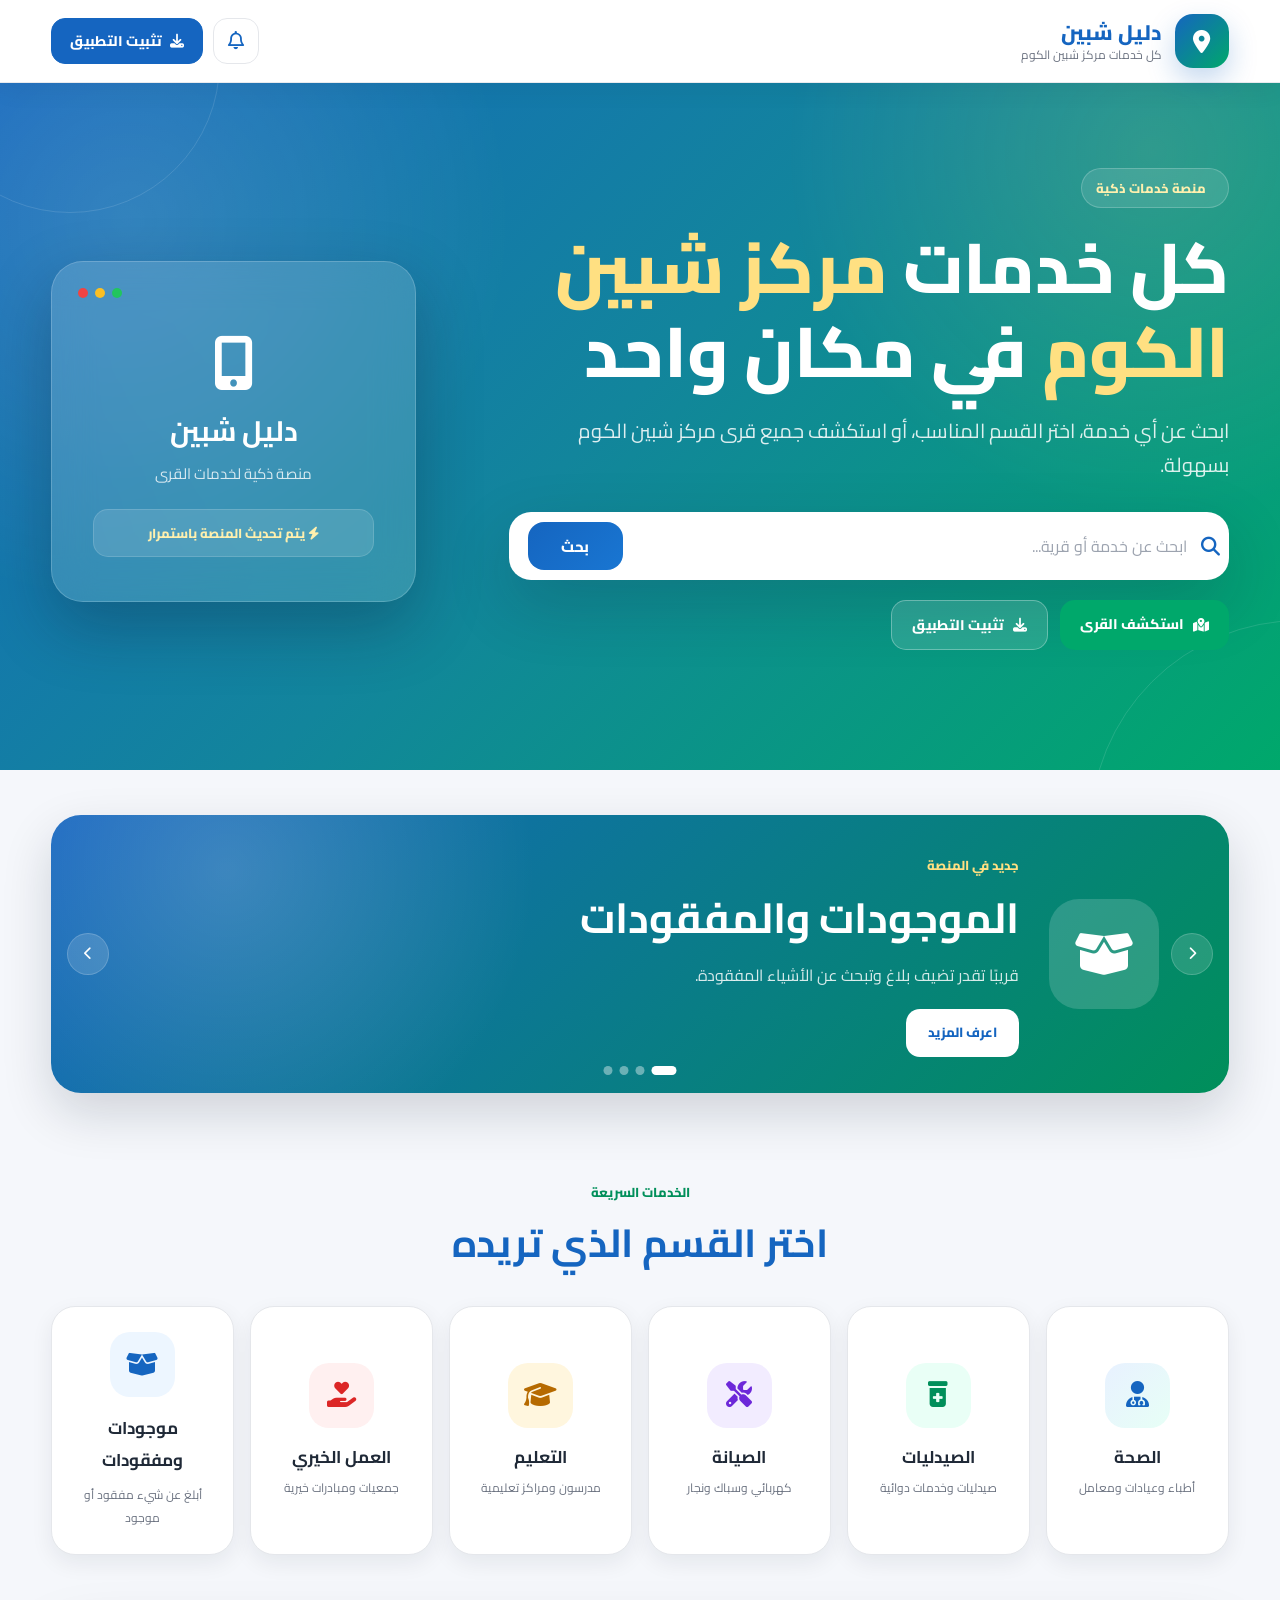
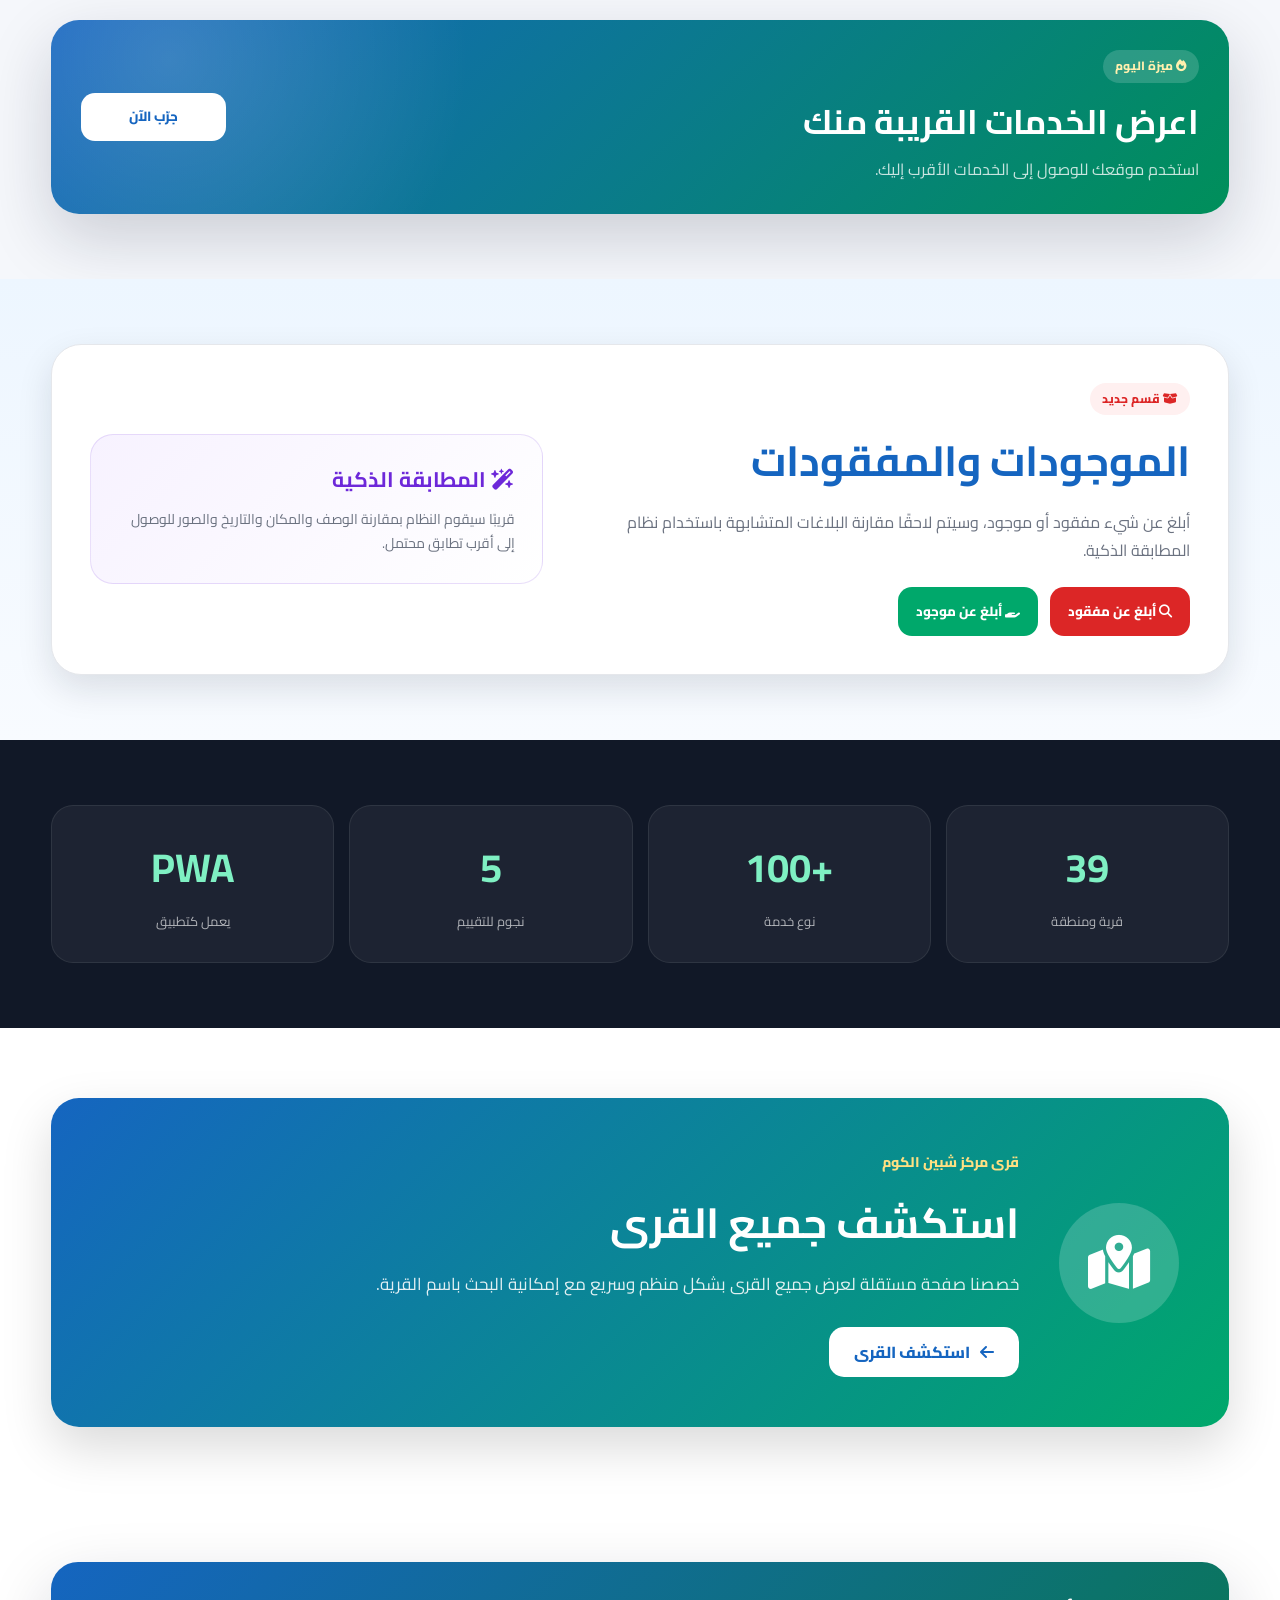
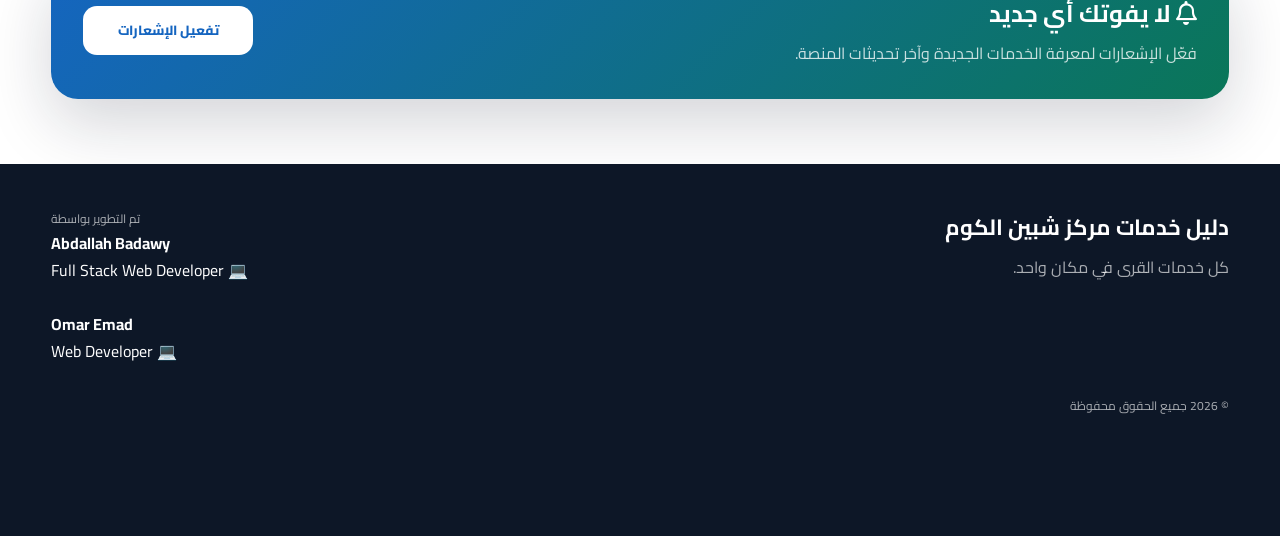
<file: index.html>
<!DOCTYPE html>
<html lang="ar" dir="rtl">

<head>

    <meta charset="UTF-8">

    <meta
        name="viewport"
        content="width=device-width, initial-scale=1.0, viewport-fit=cover">

    <title>
        دليل خدمات مركز شبين الكوم
    </title>

    <meta
        name="description"
        content="منصة ذكية لخدمات قرى مركز شبين الكوم والموجودات والمفقودات">

    <meta
        name="theme-color"
        content="#1565c0">

    <meta
        name="apple-mobile-web-app-capable"
        content="yes">

    <meta
        name="apple-mobile-web-app-status-bar-style"
        content="default">

    <meta
        name="apple-mobile-web-app-title"
        content="دليل شبين">

    <link
        rel="manifest"
        href="./manifest.json">

    <link
        rel="apple-touch-icon"
        href="./icons/icon-192.png">

    <link
        rel="icon"
        type="image/png"
        sizes="192x192"
        href="./icons/icon-192.png">

    <link
        rel="preconnect"
        href="https://fonts.googleapis.com">

    <link
        rel="preconnect"
        href="https://fonts.gstatic.com"
        crossorigin>

    <link
        href="https://fonts.googleapis.com/css2?family=Cairo:wght@400;500;600;700;800&display=swap"
        rel="stylesheet">

    <link
        rel="stylesheet"
        href="https://cdnjs.cloudflare.com/ajax/libs/font-awesome/6.6.0/css/all.min.css">

    <link
    rel="stylesheet"
    href="./style.css?v=6">

</head>

<body>

    <div
        id="offlineBanner"
        class="offline-banner"
        hidden>

        <i class="fa-solid fa-wifi"></i>

        لا يوجد اتصال بالإنترنت

    </div>


    <header class="site-header">

        <div class="container header-content">

            <a
                href="./index.html"
                class="brand"
                aria-label="الصفحة الرئيسية">

                <span class="brand-icon">

                    <i class="fa-solid fa-location-dot"></i>

                </span>

                <span class="brand-text">

                    <strong>
                        دليل شبين
                    </strong>

                    <small>
                        كل خدمات مركز شبين الكوم
                    </small>

                </span>

            </a>

            <div class="header-actions">

                <button
                    type="button"
                    id="notificationButton"
                    class="icon-button"
                    aria-label="تفعيل الإشعارات">

                    <i class="fa-regular fa-bell"></i>

                </button>

                <button
                    type="button"
                    id="headerInstallButton"
                    class="header-install-button">

                    <i class="fa-solid fa-download"></i>

                    <span>
                        تثبيت التطبيق
                    </span>

                </button>

            </div>

        </div>

    </header>


    <main>

        <section class="hero-section">

            <div class="hero-bg hero-bg-1"></div>

            <div class="hero-bg hero-bg-2"></div>

            <div class="container hero-grid">

                <div class="hero-content">

                    <span class="hero-badge">

                        <i class="fa-solid fa-sparkles"></i>

                        منصة خدمات ذكية

                    </span>

                    <h1>

                        كل خدمات

                        <span>
                            مركز شبين الكوم
                        </span>

                        في مكان واحد

                    </h1>

                    <p>

                        ابحث عن أي خدمة، اختر القسم المناسب،
                        أو استكشف جميع قرى مركز شبين الكوم بسهولة.

                    </p>

                    <div
                        class="hero-search"
                        role="search">

                        <i class="fa-solid fa-magnifying-glass"></i>

                        <input
                            type="search"
                            id="villageSearch"
                            placeholder="ابحث عن خدمة أو قرية..."
                            autocomplete="off"
                            aria-label="البحث في المنصة">

                        <button
                            type="button"
                            id="searchButton">

                            بحث

                        </button>

                    </div>

                    <div class="hero-buttons">

                        <a
                            href="./villages.html"
                            class="primary-btn">

                            <i class="fa-solid fa-map-location-dot"></i>

                            استكشف القرى

                        </a>

                        <button
                            type="button"
                            id="heroInstallButton"
                            class="secondary-btn">

                            <i class="fa-solid fa-download"></i>

                            تثبيت التطبيق

                        </button>

                    </div>

                    <p
                        id="locationMessage"
                        class="location-message"
                        aria-live="polite">
                    </p>

                </div>

                <div class="hero-card">

                    <div class="phone">

                        <div class="phone-header">

                            <span></span>
                            <span></span>
                            <span></span>

                        </div>

                        <div class="phone-body">

                            <i class="fa-solid fa-mobile-screen-button"></i>

                            <h3>
                                دليل شبين
                            </h3>

                            <p>
                                منصة ذكية لخدمات القرى
                            </p>

                            <div class="phone-status">

                                <i class="fa-solid fa-bolt"></i>

                                يتم تحديث المنصة باستمرار

                            </div>

                        </div>

                    </div>

                </div>

            </div>

        </section>


        <section class="quick-section">

            <div class="container">

                <div class="section-title">

                    <span>
                        الخدمات السريعة
                    </span>

                    <h2>
                        اختر القسم الذي تريده
                    </h2>

                </div>

                <div class="quick-grid">

                    <a
                        href="./villages.html"
                        class="quick-card">

                        <div class="quick-icon">

                            <i class="fa-solid fa-user-doctor"></i>

                        </div>

                        <h3>
                            الصحة
                        </h3>

                        <p>
                            أطباء وعيادات ومعامل
                        </p>

                    </a>


                    <a
                        href="./villages.html"
                        class="quick-card">

                        <div class="quick-icon">

                            <i class="fa-solid fa-prescription-bottle-medical"></i>

                        </div>

                        <h3>
                            الصيدليات
                        </h3>

                        <p>
                            صيدليات وخدمات دوائية
                        </p>

                    </a>


                    <a
                        href="./villages.html"
                        class="quick-card">

                        <div class="quick-icon">

                            <i class="fa-solid fa-screwdriver-wrench"></i>

                        </div>

                        <h3>
                            الصيانة
                        </h3>

                        <p>
                            كهربائي وسباك ونجار
                        </p>

                    </a>


                    <a
                        href="./villages.html"
                        class="quick-card">

                        <div class="quick-icon">

                            <i class="fa-solid fa-graduation-cap"></i>

                        </div>

                        <h3>
                            التعليم
                        </h3>

                        <p>
                            مدرسون ومراكز تعليمية
                        </p>

                    </a>


                    <a
                        href="./villages.html"
                        class="quick-card">

                        <div class="quick-icon">

                            <i class="fa-solid fa-hand-holding-heart"></i>

                        </div>

                        <h3>
                            العمل الخيري
                        </h3>

                        <p>
                            جمعيات ومبادرات خيرية
                        </p>

                    </a>


                    <button
                        type="button"
                        id="lostFoundQuickButton"
                        class="quick-card">

                        <div class="quick-icon">

                            <i class="fa-solid fa-box-open"></i>

                        </div>

                        <h3>
                            موجودات ومفقودات
                        </h3>

                        <p>
                            أبلغ عن شيء مفقود أو موجود
                        </p>

                    </button>

                </div>

            </div>

        </section>


        <section class="feature-section">

            <div class="container">

                <div class="feature-card">

                    <div>

                        <span class="feature-badge">

                            <i class="fa-solid fa-fire"></i>

                            ميزة اليوم

                        </span>

                        <h2 id="dailyFeatureTitle">

                            ثبّت دليل شبين كتطبيق

                        </h2>

                        <p id="dailyFeatureText">

                            ادخل إلى المنصة بسرعة من شاشة هاتفك الرئيسية.

                        </p>

                    </div>

                    <button
                        type="button"
                        id="dailyFeatureButton">

                        جرّب الآن

                    </button>

                </div>

            </div>

        </section>


        <section
            class="lost-found-section"
            id="lostFound">

            <div class="container">

                <div class="lost-found-box">

                    <div class="lost-left">

                        <span>

                            <i class="fa-solid fa-box-open"></i>

                            قسم جديد

                        </span>

                        <h2>
                            الموجودات والمفقودات
                        </h2>

                        <p>

                            أبلغ عن شيء مفقود أو موجود،
                            وسيتم لاحقًا مقارنة البلاغات المتشابهة
                            باستخدام نظام المطابقة الذكية.

                        </p>

                        <div class="lost-buttons">

                            <button
                                type="button"
                                id="reportLostButton">

                                <i class="fa-solid fa-magnifying-glass"></i>

                                أبلغ عن مفقود

                            </button>

                            <button
                                type="button"
                                id="reportFoundButton">

                                <i class="fa-solid fa-hand-holding"></i>

                                أبلغ عن موجود

                            </button>

                        </div>

                    </div>

                    <div class="ai-card">

                        <h3>

                            <i class="fa-solid fa-wand-magic-sparkles"></i>

                            المطابقة الذكية

                        </h3>

                        <p>

                            قريبًا سيقوم النظام بمقارنة الوصف
                            والمكان والتاريخ والصور
                            للوصول إلى أقرب تطابق محتمل.

                        </p>

                    </div>

                </div>

            </div>

        </section>


        <section class="stats-section">

            <div class="container">

                <div class="stats-grid">

                    <div class="stat-card">

                        <h2 id="villagesCount">
                            39
                        </h2>

                        <span>
                            قرية ومنطقة
                        </span>

                    </div>

                    <div class="stat-card">

                        <h2>
                            +100
                        </h2>

                        <span>
                            نوع خدمة
                        </span>

                    </div>

                    <div class="stat-card">

                        <h2>
                            5
                        </h2>

                        <span>
                            نجوم للتقييم
                        </span>

                    </div>

                    <div class="stat-card">

                        <h2>
                            PWA
                        </h2>

                        <span>
                            يعمل كتطبيق
                        </span>

                    </div>

                </div>

            </div>

        </section>


        <section class="explore-villages-section">

            <div class="container">

                <div class="explore-villages-card">

                    <div class="explore-icon">

                        <i class="fa-solid fa-map-location-dot"></i>

                    </div>

                    <div class="explore-content">

                        <span>
                            قرى مركز شبين الكوم
                        </span>

                        <h2>
                            استكشف جميع القرى
                        </h2>

                        <p>

                            خصصنا صفحة مستقلة لعرض جميع القرى
                            بشكل منظم وسريع مع إمكانية البحث باسم القرية.

                        </p>

                        <a
                            href="./villages.html"
                            class="explore-btn">

                            <i class="fa-solid fa-arrow-left"></i>

                            استكشف القرى

                        </a>

                    </div>

                </div>

            </div>

        </section>


        <section class="notification-section">

            <div class="container">

                <div class="notification-card">

                    <div>

                        <h2>

                            <i class="fa-regular fa-bell"></i>

                            لا يفوتك أي جديد

                        </h2>

                        <p>

                            فعّل الإشعارات لمعرفة الخدمات الجديدة
                            وآخر تحديثات المنصة.

                        </p>

                    </div>

                    <button
                        type="button"
                        id="enableNotificationsButton">

                        تفعيل الإشعارات

                    </button>

                </div>

            </div>

        </section>

    </main>


    <footer>

        <div class="container footer-content">

            <div>

                <h3>
                    دليل خدمات مركز شبين الكوم
                </h3>

                <p>
                    كل خدمات القرى في مكان واحد.
                </p>

            </div>

            <div class="developer">

                <p>
                    تم التطوير بواسطة
                </p>

                <strong>
                    Abdallah Badawy
                </strong>

                <br>

                💻 Full Stack Web Developer

                <br><br>

                <strong>
                    Omar Emad
                </strong>

                <br>

                💻 Web Developer

            </div>

            <p>

                ©
                <span id="year"></span>
                جميع الحقوق محفوظة

            </p>

        </div>

    </footer>


    <nav
        class="mobile-nav"
        aria-label="التنقل الرئيسي">

        <a
            href="./index.html"
            class="active">

            <i class="fa-solid fa-house"></i>

            <span>
                الرئيسية
            </span>

        </a>

        <a href="./villages.html">

            <i class="fa-solid fa-map-location-dot"></i>

            <span>
                القرى
            </span>

        </a>

        <button
            type="button"
            id="mobileLostFoundButton">

            <i class="fa-solid fa-box-open"></i>

            <span>
                المفقودات
            </span>

        </button>

        <a href="./add-service.html">

            <i class="fa-solid fa-circle-plus"></i>

            <span>
                أضف خدمة
            </span>

        </a>

    </nav>


    <button
        type="button"
        id="installAppBtn"
        class="install-app-btn"
        hidden>

        <i class="fa-solid fa-download"></i>

        تثبيت التطبيق

    </button>


    <div
        id="updateNotification"
        class="update-notification"
        role="alert"
        aria-live="assertive"
        hidden>

        <span>
            يوجد تحديث جديد للتطبيق
        </span>

        <button
            type="button"
            id="updateAppBtn">

            تحديث الآن

        </button>

    </div>


    <script src="./index.js?v=12"></script>
</body>

</html>
</file>
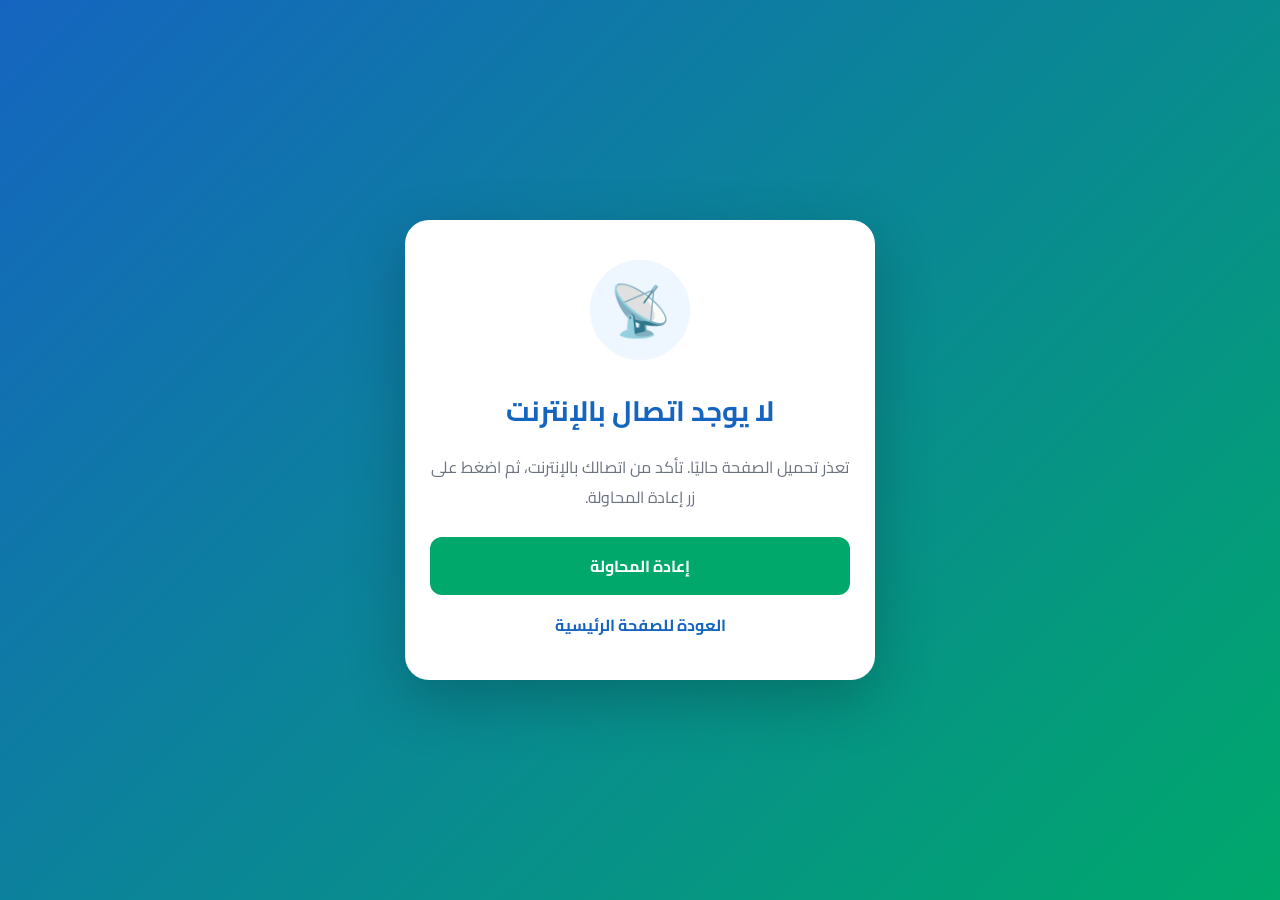
<file: offline.html>
<!DOCTYPE html>
<html lang="ar" dir="rtl">

<head>

    <meta charset="UTF-8">

    <meta
        name="viewport"
        content="width=device-width, initial-scale=1.0">

    <meta
        name="theme-color"
        content="#1565c0">

    <title>لا يوجد اتصال بالإنترنت</title>

    <link
        rel="preconnect"
        href="https://fonts.googleapis.com">

    <link
        rel="preconnect"
        href="https://fonts.gstatic.com"
        crossorigin>

    <link
        href="https://fonts.googleapis.com/css2?family=Cairo:wght@400;600;700;800&display=swap"
        rel="stylesheet">

    <style>

        * {
            margin: 0;
            padding: 0;
            box-sizing: border-box;
            font-family: "Cairo", sans-serif;
        }

        body {
            min-height: 100vh;
            padding: 20px;

            display: flex;
            align-items: center;
            justify-content: center;

            background:
                linear-gradient(
                    135deg,
                    #1565c0,
                    #00a86b
                );

            color: #222;
        }

        .offline-card {
            width: 100%;
            max-width: 470px;

            padding: 40px 25px;

            background: white;

            border-radius: 24px;

            box-shadow:
                0 20px 60px rgba(0, 0, 0, 0.22);

            text-align: center;
        }

        .offline-icon {
            width: 100px;
            height: 100px;

            margin: 0 auto 25px;

            display: flex;
            align-items: center;
            justify-content: center;

            background: #eef6ff;

            border-radius: 50%;

            font-size: 50px;
        }

        h1 {
            margin-bottom: 15px;

            color: #1565c0;

            font-size: 28px;
        }

        p {
            margin-bottom: 25px;

            color: #6b7280;

            font-size: 16px;
            line-height: 1.9;
        }

        .retry-button {
            width: 100%;

            padding: 14px 20px;

            border: none;
            border-radius: 12px;

            background: #00a86b;
            color: white;

            font-size: 16px;
            font-weight: 700;

            cursor: pointer;

            transition:
                background-color 0.3s ease,
                transform 0.3s ease;
        }

        .retry-button:hover {
            background: #008f5a;

            transform: translateY(-2px);
        }

        .home-link {
            display: inline-block;

            margin-top: 15px;

            color: #1565c0;

            font-weight: 700;
            text-decoration: none;
        }

        .home-link:hover {
            text-decoration: underline;
        }

        @media (max-width: 480px) {

            .offline-card {
                padding: 30px 20px;
            }

            .offline-icon {
                width: 85px;
                height: 85px;

                font-size: 42px;
            }

            h1 {
                font-size: 24px;
            }

            p {
                font-size: 14px;
            }

        }

    </style>

</head>

<body>

    <main class="offline-card">

        <div
            class="offline-icon"
            aria-hidden="true">

            📡

        </div>

        <h1>
            لا يوجد اتصال بالإنترنت
        </h1>

        <p>
            تعذر تحميل الصفحة حاليًا.
            تأكد من اتصالك بالإنترنت،
            ثم اضغط على زر إعادة المحاولة.
        </p>

        <button
            type="button"
            class="retry-button"
            onclick="window.location.reload()">

            إعادة المحاولة

        </button>

        <a
            class="home-link"
            href="./index.html">

            العودة للصفحة الرئيسية

        </a>

    </main>

</body>

</html>
</file>
<file: style.css>
/* ==================================================
   إعدادات عامة
================================================== */

* {
    margin: 0;
    padding: 0;
    box-sizing: border-box;
}

:root {
    --primary: #1565c0;
    --primary-dark: #0d47a1;
    --primary-light: #e8f1ff;

    --secondary: #00a86b;
    --secondary-dark: #008f5a;
    --secondary-light: #e7fff6;

    --dark: #111827;
    --text: #1f2937;
    --muted: #6b7280;

    --background: #f5f7fb;
    --surface: #ffffff;
    --border: #e5e7eb;

    --danger: #dc2626;
    --warning: #f59e0b;
    --purple: #6d28d9;

    --shadow-small:
        0 8px 22px rgba(15, 23, 42, 0.07);

    --shadow-medium:
        0 14px 35px rgba(15, 23, 42, 0.12);

    --shadow-large:
        0 24px 65px rgba(15, 23, 42, 0.18);

    --radius-small: 12px;
    --radius-medium: 20px;
    --radius-large: 30px;
}

html {
    scroll-behavior: smooth;
}

body {
    min-height: 100vh;
    overflow-x: hidden;

    background: var(--background);
    color: var(--text);

    font-family: "Cairo", sans-serif;
    line-height: 1.7;
}

body.modal-open {
    overflow: hidden;
}

button,
input,
textarea,
select {
    font-family: inherit;
}

button {
    cursor: pointer;
}

button:disabled {
    cursor: not-allowed;
    opacity: 0.65;
}

a {
    color: inherit;
    text-decoration: none;
}

img {
    max-width: 100%;
}

[hidden] {
    display: none !important;
}

.container {
    width: min(92%, 1200px);
    margin-inline: auto;
}


/* ==================================================
   شريط عدم الاتصال
================================================== */

.offline-banner {
    position: fixed;
    top: 0;
    right: 0;
    left: 0;
    z-index: 30000;

    padding: 8px 15px;

    background: var(--danger);
    color: white;

    text-align: center;
    font-size: 13px;
    font-weight: 700;
}

body.offline {
    padding-top: 35px;
}


/* ==================================================
   Header الجديد
================================================== */

.site-header {
    position: sticky;
    top: 0;
    z-index: 2000;

    padding: 0;

    background: rgba(255, 255, 255, 0.92);

    border-bottom:
        1px solid rgba(229, 231, 235, 0.85);

    box-shadow:
        0 6px 25px rgba(15, 23, 42, 0.06);

    backdrop-filter: blur(18px);
    -webkit-backdrop-filter: blur(18px);
}

.header-content {
    min-height: 82px;

    display: flex;
    align-items: center;
    justify-content: space-between;

    gap: 20px;
}

.brand {
    display: flex;
    align-items: center;
    gap: 13px;
}

.brand-icon {
    width: 54px;
    height: 54px;

    display: grid;
    place-items: center;

    flex-shrink: 0;

    border-radius: 18px;

    background:
        linear-gradient(
            135deg,
            var(--primary),
            var(--secondary)
        );

    color: white;

    box-shadow:
        0 12px 28px rgba(21, 101, 192, 0.25);

    font-size: 23px;
}

.brand-text {
    display: flex;
    flex-direction: column;

    line-height: 1.35;
}

.brand-text strong {
    color: var(--primary);

    font-size: 21px;
    font-weight: 800;
}

.brand-text small {
    color: var(--muted);

    font-size: 12px;
}

.header-actions {
    display: flex;
    align-items: center;
    gap: 10px;
}

.icon-button,
.header-install-button {
    min-height: 46px;

    border: 1px solid var(--border);
    border-radius: 14px;

    background: white;

    transition:
        transform 0.25s ease,
        box-shadow 0.25s ease,
        background-color 0.25s ease;
}

.icon-button {
    width: 46px;

    display: grid;
    place-items: center;

    color: var(--primary);

    font-size: 18px;
}

.header-install-button {
    padding: 0 18px;

    display: inline-flex;
    align-items: center;
    justify-content: center;
    gap: 8px;

    border-color: var(--primary);

    background: var(--primary);
    color: white;

    font-size: 14px;
    font-weight: 800;
}

.icon-button:hover,
.header-install-button:hover {
    transform: translateY(-2px);

    box-shadow:
        0 10px 22px rgba(15, 23, 42, 0.12);
}

.icon-button:hover {
    background: var(--primary-light);
}


/* ==================================================
   Hero الصفحة الرئيسية
================================================== */

.hero-section {
    position: relative;

    overflow: hidden;

    padding: 85px 0 75px;

    background:
        radial-gradient(
            circle at 10% 20%,
            rgba(255, 255, 255, 0.13),
            transparent 30%
        ),
        radial-gradient(
            circle at 90% 10%,
            rgba(255, 224, 130, 0.14),
            transparent 28%
        ),
        linear-gradient(
            135deg,
            #1669bd 0%,
            #12859c 48%,
            #00a86b 100%
        );

    color: white;
}

.hero-bg {
    position: absolute;

    border-radius: 50%;

    border:
        1px solid rgba(255, 255, 255, 0.12);

    pointer-events: none;
}

.hero-bg-1 {
    width: 300px;
    height: 300px;

    top: -170px;
    left: -80px;
}

.hero-bg-2 {
    width: 420px;
    height: 420px;

    right: -230px;
    bottom: -270px;
}

.hero-grid {
    position: relative;
    z-index: 2;

    display: grid;

    grid-template-columns:
        minmax(0, 1.35fr)
        minmax(300px, 0.65fr);

    align-items: center;

    gap: 55px;
}

.hero-content {
    min-width: 0;
}

.hero-badge {
    display: inline-flex;
    align-items: center;
    gap: 8px;

    margin-bottom: 18px;
    padding: 8px 14px;

    border:
        1px solid rgba(255, 255, 255, 0.2);

    border-radius: 999px;

    background:
        rgba(255, 255, 255, 0.11);

    color: #fff0ae;

    font-size: 13px;
    font-weight: 800;
}

.hero-content h1 {
    max-width: 760px;

    color: white;

    font-size:
        clamp(40px, 6vw, 70px);

    font-weight: 800;

    line-height: 1.2;
}

.hero-content h1 span {
    color: #ffe082;
}

.hero-content > p {
    max-width: 680px;

    margin-top: 20px;

    color:
        rgba(255, 255, 255, 0.86);

    font-size:
        clamp(16px, 2vw, 20px);
}

.hero-search {
    width: min(100%, 720px);
    min-height: 64px;

    margin-top: 30px;
    padding: 8px 8px 8px 18px;

    display: flex;
    align-items: center;
    gap: 12px;

    border:
        1px solid rgba(255, 255, 255, 0.2);

    border-radius: 22px;

    background: white;

    box-shadow: var(--shadow-large);
}

.hero-search > i {
    flex-shrink: 0;

    color: var(--primary);

    font-size: 19px;
}

.hero-search input {
    flex: 1;
    min-width: 0;

    padding: 10px 2px;

    border: none;
    outline: none;

    background: transparent;
    color: var(--text);

    font-size: 16px;
}

.hero-search input::placeholder {
    color: #9ca3af;
}

.hero-search button {
    min-width: 95px;
    min-height: 48px;

    border: none;
    border-radius: 16px;

    background:
        linear-gradient(
            135deg,
            var(--primary),
            #1976d2
        );

    color: white;

    font-size: 15px;
    font-weight: 800;

    transition:
        transform 0.25s ease,
        box-shadow 0.25s ease;
}

.hero-search button:hover {
    transform: translateY(-2px);

    box-shadow:
        0 10px 22px rgba(21, 101, 192, 0.25);
}

.hero-buttons {
    margin-top: 20px;

    display: flex;
    flex-wrap: wrap;
    gap: 12px;
}

.primary-btn,
.secondary-btn {
    min-height: 50px;

    padding: 0 20px;

    display: inline-flex;
    align-items: center;
    justify-content: center;
    gap: 9px;

    border-radius: 15px;

    font-size: 14px;
    font-weight: 800;

    transition:
        transform 0.25s ease,
        box-shadow 0.25s ease;
}

.primary-btn {
    border: none;

    background: var(--secondary);
    color: white;
}

.secondary-btn {
    border:
        1px solid rgba(255, 255, 255, 0.3);

    background:
        rgba(255, 255, 255, 0.13);

    color: white;
}

.primary-btn:hover,
.secondary-btn:hover {
    transform: translateY(-3px);

    box-shadow:
        0 12px 25px rgba(15, 23, 42, 0.18);
}

.location-message {
    min-height: 25px;

    margin-top: 13px;

    font-size: 13px;
    font-weight: 700;
}

.location-message.success {
    color: #a7f3d0;
}

.location-message.error {
    color: #fecaca;
}

.location-message.loading {
    color: #fde68a;
}


/* ==================================================
   كارت الموبايل في Hero
================================================== */

.hero-card {
    display: flex;
    justify-content: center;
}

.phone {
    width: min(100%, 380px);

    padding: 26px;

    border:
        1px solid rgba(255, 255, 255, 0.18);

    border-radius: 32px;

    background:
        rgba(255, 255, 255, 0.14);

    box-shadow:
        0 25px 65px rgba(15, 23, 42, 0.28);

    backdrop-filter: blur(20px);
    -webkit-backdrop-filter: blur(20px);
}

.phone-header {
    display: flex;
    gap: 7px;

    direction: ltr;
}

.phone-header span {
    width: 10px;
    height: 10px;

    border-radius: 50%;
}

.phone-header span:nth-child(1) {
    background: #ef4444;
}

.phone-header span:nth-child(2) {
    background: #fbbf24;
}

.phone-header span:nth-child(3) {
    background: #22c55e;
}

.phone-body {
    padding: 38px 15px 18px;

    text-align: center;
}

.phone-body > i {
    margin-bottom: 18px;

    color: white;

    font-size: 54px;
}

.phone-body h3 {
    margin-bottom: 5px;

    color: white;

    font-size: 28px;
}

.phone-body p {
    color:
        rgba(255, 255, 255, 0.8);

    font-size: 15px;
}

.phone-status {
    margin-top: 23px;
    padding: 12px;

    border:
        1px solid rgba(255, 255, 255, 0.14);

    border-radius: 15px;

    background:
        rgba(255, 255, 255, 0.12);

    color: #fff0ae;

    font-size: 13px;
    font-weight: 800;
}


/* ==================================================
   الأقسام العامة
================================================== */

section {
    padding: 65px 0;
}

.section-title {
    margin-bottom: 30px;

    text-align: center;
}

.section-title > span {
    display: inline-block;

    margin-bottom: 7px;

    color: var(--secondary-dark);

    font-size: 13px;
    font-weight: 800;
}

.section-title h2 {
    margin: 0;

    color: var(--primary);

    font-size:
        clamp(26px, 4vw, 39px);
}


/* ==================================================
   الخدمات السريعة
================================================== */

.quick-section {
    background: var(--background);
}

.quick-grid {
    display: grid;

    grid-template-columns:
        repeat(6, minmax(0, 1fr));

    gap: 16px;
}

.quick-card {
    min-height: 180px;

    padding: 25px 15px;

    display: flex;
    flex-direction: column;
    align-items: center;
    justify-content: center;

    gap: 7px;

    border: 1px solid var(--border);
    border-radius: 24px;

    background: white;
    color: var(--text);

    box-shadow: var(--shadow-small);

    text-align: center;

    transition:
        transform 0.3s ease,
        box-shadow 0.3s ease,
        border-color 0.3s ease;
}

button.quick-card {
    width: 100%;
}

.quick-card:hover {
    transform: translateY(-8px);

    border-color:
        rgba(21, 101, 192, 0.28);

    box-shadow: var(--shadow-medium);
}

.quick-icon {
    width: 65px;
    height: 65px;

    margin-bottom: 8px;

    display: grid;
    place-items: center;

    border-radius: 20px;

    background:
        linear-gradient(
            135deg,
            var(--primary-light),
            var(--secondary-light)
        );

    color: var(--primary);

    font-size: 26px;
}

.quick-card:nth-child(2) .quick-icon {
    background: #e9fff6;
    color: var(--secondary-dark);
}

.quick-card:nth-child(3) .quick-icon {
    background: #f2ecff;
    color: var(--purple);
}

.quick-card:nth-child(4) .quick-icon {
    background: #fff6de;
    color: #b66a00;
}

.quick-card:nth-child(5) .quick-icon {
    background: #fff0f0;
    color: var(--danger);
}

.quick-card:nth-child(6) .quick-icon {
    background: #edf6ff;
    color: var(--primary);
}

.quick-card h3 {
    color: var(--text);

    font-size: 17px;
}

.quick-card p {
    color: var(--muted);

    font-size: 12px;
}


/* ==================================================
   خدمة اليوم
================================================== */

.feature-section {
    padding-top: 0;
}

.feature-card {
    padding: 30px;

    display: flex;
    align-items: center;
    justify-content: space-between;

    gap: 25px;

    border-radius: 28px;

    background:
        radial-gradient(
            circle at 10% 20%,
            rgba(255, 255, 255, 0.17),
            transparent 28%
        ),
        linear-gradient(
            135deg,
            var(--primary),
            var(--secondary-dark)
        );

    color: white;

    box-shadow: var(--shadow-large);
}

.feature-badge {
    display: inline-block;

    margin-bottom: 10px;
    padding: 6px 12px;

    border-radius: 999px;

    background:
        rgba(255, 255, 255, 0.16);

    color: #fff0ae;

    font-size: 12px;
    font-weight: 800;
}

.feature-card h2 {
    margin: 0;

    color: white;

    font-size:
        clamp(23px, 3vw, 34px);

    text-align: right;
}

.feature-card p {
    margin-top: 6px;

    color:
        rgba(255, 255, 255, 0.78);
}

.feature-card button {
    min-width: 145px;
    min-height: 48px;

    flex-shrink: 0;

    border: none;
    border-radius: 14px;

    background: white;
    color: var(--primary);

    font-weight: 800;

    transition:
        transform 0.25s ease,
        box-shadow 0.25s ease;
}

.feature-card button:hover {
    transform: translateY(-3px);

    box-shadow:
        0 12px 25px rgba(15, 23, 42, 0.2);
}


/* ==================================================
   الموجودات والمفقودات
================================================== */

.lost-found-section {
    background:
        linear-gradient(
            180deg,
            #edf6ff,
            #f8fbff
        );
}

.lost-found-box {
    padding: 38px;

    display: grid;

    grid-template-columns:
        minmax(0, 1.15fr)
        minmax(300px, 0.85fr);

    align-items: center;

    gap: 35px;

    border: 1px solid var(--border);
    border-radius: 30px;

    background: white;

    box-shadow: var(--shadow-medium);
}

.lost-left > span {
    display: inline-block;

    margin-bottom: 10px;
    padding: 6px 12px;

    border-radius: 999px;

    background: #fff0f0;
    color: var(--danger);

    font-size: 12px;
    font-weight: 800;
}

.lost-left h2 {
    margin: 0;

    color: var(--primary);

    font-size:
        clamp(27px, 4vw, 42px);

    text-align: right;
}

.lost-left p {
    max-width: 670px;

    margin-top: 13px;

    color: var(--muted);
}

.lost-buttons {
    margin-top: 23px;

    display: flex;
    flex-wrap: wrap;

    gap: 12px;
}

.lost-buttons button {
    min-height: 49px;

    padding: 0 18px;

    border: none;
    border-radius: 14px;

    color: white;

    font-weight: 800;

    transition:
        transform 0.25s ease,
        box-shadow 0.25s ease;
}

.lost-buttons button:first-child {
    background: var(--danger);
}

.lost-buttons button:last-child {
    background: var(--secondary);
}

.lost-buttons button:hover {
    transform: translateY(-3px);

    box-shadow: var(--shadow-small);
}

.ai-card {
    padding: 27px;

    border:
        1px solid rgba(109, 40, 217, 0.14);

    border-radius: 23px;

    background:
        linear-gradient(
            135deg,
            #f7f2ff,
            #ffffff
        );
}

.ai-card h3 {
    margin-bottom: 10px;

    color: var(--purple);

    font-size: 21px;
}

.ai-card p {
    color: var(--muted);

    font-size: 14px;
}


/* ==================================================
   الإحصائيات
================================================== */

.stats-section {
    background: var(--dark);
}

.stats-grid {
    display: grid;

    grid-template-columns:
        repeat(4, minmax(0, 1fr));

    gap: 15px;
}

.stat-card {
    padding: 28px 18px;

    border:
        1px solid rgba(255, 255, 255, 0.08);

    border-radius: 22px;

    background:
        rgba(255, 255, 255, 0.05);

    color: white;

    text-align: center;
}

.stat-card h2 {
    margin-bottom: 5px;

    color: #7ff0c3;

    font-size:
        clamp(27px, 4vw, 40px);
}

.stat-card span {
    color:
        rgba(255, 255, 255, 0.65);

    font-size: 13px;
}


/* ==================================================
   استكشف القرى
================================================== */

.explore-villages-section {
    padding: 70px 0;

    background: white;
}

.explore-villages-card {
    padding: 50px;

    display: flex;
    align-items: center;

    gap: 40px;

    border-radius: 28px;

    background:
        linear-gradient(
            135deg,
            var(--primary),
            var(--secondary)
        );

    color: white;

    box-shadow:
        0 20px 50px rgba(0, 0, 0, 0.15);
}

.explore-icon {
    width: 120px;
    height: 120px;

    flex-shrink: 0;

    display: flex;
    align-items: center;
    justify-content: center;

    border-radius: 50%;

    background:
        rgba(255, 255, 255, 0.18);

    color: white;

    font-size: 55px;
}

.explore-content {
    flex: 1;
}

.explore-content > span {
    color: #ffe082;

    font-size: 14px;
    font-weight: 800;
}

.explore-content h2 {
    margin: 12px 0;

    color: white;

    font-size:
        clamp(30px, 4vw, 42px);

    text-align: right;
}

.explore-content p {
    max-width: 700px;

    margin-bottom: 28px;

    color:
        rgba(255, 255, 255, 0.88);

    font-size: 17px;
}

.explore-btn {
    min-height: 50px;

    padding: 0 25px;

    display: inline-flex;
    align-items: center;
    justify-content: center;

    gap: 10px;

    border-radius: 15px;

    background: white;
    color: var(--primary);

    font-weight: 800;

    transition:
        transform 0.25s ease,
        box-shadow 0.25s ease;
}

.explore-btn:hover {
    transform: translateY(-4px);

    box-shadow:
        0 12px 25px rgba(0, 0, 0, 0.18);
}


/* ==================================================
   الإشعارات
================================================== */

.notification-section {
    background: white;
}

.notification-card {
    padding: 32px;

    display: flex;
    align-items: center;
    justify-content: space-between;

    gap: 25px;

    border-radius: 27px;

    background:
        linear-gradient(
            135deg,
            #1565c0,
            #0a7658
        );

    color: white;

    box-shadow: var(--shadow-large);
}

.notification-card h2 {
    margin-bottom: 5px;

    color: white;

    text-align: right;
}

.notification-card p {
    color:
        rgba(255, 255, 255, 0.78);
}

.notification-card button {
    min-width: 170px;
    min-height: 49px;

    flex-shrink: 0;

    border: none;
    border-radius: 14px;

    background: white;
    color: var(--primary);

    font-weight: 800;
}


/* ==================================================
   صفحة القرى
================================================== */

.villages-page-hero {
    padding: 70px 0;

    background:
        linear-gradient(
            135deg,
            var(--primary),
            var(--secondary)
        );

    color: white;

    text-align: center;
}

.villages-page-hero h1 {
    margin-bottom: 10px;

    color: white;

    font-size:
        clamp(32px, 5vw, 48px);
}

.villages-page-hero p {
    color:
        rgba(255, 255, 255, 0.85);

    font-size: 17px;
}

.villages-page-search {
    width: min(100%, 700px);

    margin: 30px auto 0;

    padding: 8px 8px 8px 16px;

    display: flex;
    align-items: center;

    gap: 10px;

    border-radius: 20px;

    background: white;

    box-shadow: var(--shadow-large);
}

.villages-page-search i {
    color: var(--primary);

    font-size: 18px;
}

.villages-page-search input {
    flex: 1;
    min-width: 0;

    padding: 10px 2px;

    border: none;
    outline: none;

    color: var(--text);

    font-size: 16px;
}

.villages-page-search button {
    min-width: 85px;
    min-height: 45px;

    border: none;
    border-radius: 14px;

    background: var(--primary);
    color: white;

    font-weight: 800;
}

.villages-section,
.villages-page-section {
    background: white;
}

.villages-grid,
.villages-page-grid {
    display: grid;

    grid-template-columns:
        repeat(4, minmax(0, 1fr));

    gap: 16px;
}

.village-card,
.service-card {
    min-height: 175px;

    padding: 22px;

    display: flex;
    flex-direction: column;

    border: 1px solid var(--border);
    border-radius: 22px;

    background: white;

    box-shadow: var(--shadow-small);

    transition:
        transform 0.3s ease,
        box-shadow 0.3s ease,
        border-color 0.3s ease;
}

.village-card:hover,
.service-card:hover {
    transform: translateY(-6px);

    border-color:
        rgba(21, 101, 192, 0.3);

    box-shadow: var(--shadow-medium);
}

.village-card h3,
.service-card h3 {
    margin-bottom: 8px;

    color: var(--primary);

    font-size: 18px;
}

.village-card p,
.service-card p {
    margin-bottom: 18px;

    color: var(--muted);

    font-size: 13px;
}

.village-card .buttons,
.service-card .buttons {
    margin-top: auto;
}

.villages-back-button,
.back-button {
    min-height: 44px;

    padding: 0 16px;

    display: inline-flex;
    align-items: center;
    justify-content: center;

    gap: 8px;

    border-radius: 13px;

    background: #374151;
    color: white;

    font-weight: 700;
}

.buttons {
    display: flex;
    flex-wrap: wrap;

    gap: 10px;
}

.buttons a,
.buttons button,
.call,
.whatsapp,
.details-btn,
.share,
.back-button {
    min-height: 43px;

    padding: 9px 14px;

    display: inline-flex;
    align-items: center;
    justify-content: center;

    flex: 1;

    border: none;
    border-radius: 12px;

    color: white;

    font-size: 14px;
    font-weight: 700;

    text-align: center;
}

.call {
    background: var(--primary);
}

.whatsapp {
    background: var(--secondary);
}

.details-btn {
    background: var(--purple);
}

.share {
    background: var(--warning);
}

.no-results {
    grid-column: 1 / -1;

    padding: 45px 20px;

    text-align: center;
}

.no-results i {
    margin-bottom: 12px;

    color: var(--primary);

    font-size: 36px;
}

.no-results h3 {
    color: var(--text);
}

.no-results p {
    color: var(--muted);
}


/* ==================================================
   Footer
================================================== */

footer {
    padding: 45px 0 120px;

    background: #0d1727;
    color: white;
}

.footer-content {
    display: grid;

    grid-template-columns:
        minmax(0, 1fr)
        auto;

    gap: 30px;
}

.footer-content h3 {
    margin-bottom: 7px;

    font-size: 22px;
}

.footer-content > div > p,
.footer-content > p {
    color:
        rgba(255, 255, 255, 0.65);
}

.footer-content > p {
    grid-column: 1 / -1;

    font-size: 12px;
}

.developer {
    text-align: left;
}

.developer p {
    font-size: 12px;
}

.developer strong {
    font-size: 16px;
}


/* ==================================================
   شريط الموبايل السفلي
================================================== */

.mobile-nav {
    position: fixed;

    right: 14px;
    bottom: 12px;
    left: 14px;

    z-index: 10000;

    display: none;

    grid-template-columns:
        repeat(4, 1fr);

    align-items: center;

    gap: 6px;

    padding: 9px;

    border:
        1px solid rgba(229, 231, 235, 0.9);

    border-radius: 22px;

    background:
        rgba(255, 255, 255, 0.94);

    box-shadow:
        0 18px 45px rgba(15, 23, 42, 0.2);

    backdrop-filter: blur(18px);
    -webkit-backdrop-filter: blur(18px);
}

.mobile-nav a,
.mobile-nav button {
    min-width: 0;
    min-height: 57px;

    padding: 6px 3px;

    display: flex;
    flex-direction: column;
    align-items: center;
    justify-content: center;

    gap: 4px;

    border: none;
    border-radius: 15px;

    background: transparent;
    color: var(--muted);

    font-size: 10px;
    font-weight: 700;

    transition:
        color 0.25s ease,
        background-color 0.25s ease,
        transform 0.25s ease;
}

.mobile-nav a i,
.mobile-nav button i {
    font-size: 19px;
}

.mobile-nav a:hover,
.mobile-nav button:hover {
    color: var(--primary);

    background: #eef5ff;

    transform: translateY(-2px);
}

.mobile-nav a.active {
    color: var(--primary);

    background: var(--primary-light);
}

.mobile-nav a[href*="add-service.html"] {
    color: var(--secondary-dark);
}

.mobile-nav a[href*="add-service.html"] i {
    font-size: 22px;
}


/* ==================================================
   زر تثبيت التطبيق
================================================== */

.install-app-btn {
    position: fixed;

    right: 22px;
    bottom: 22px;

    z-index: 9500;

    min-height: 49px;

    padding: 0 19px;

    display: inline-flex;
    align-items: center;
    justify-content: center;

    gap: 8px;

    border: none;
    border-radius: 999px;

    background:
        linear-gradient(
            135deg,
            var(--primary),
            var(--secondary)
        );

    color: white;

    box-shadow: var(--shadow-large);

    font-size: 14px;
    font-weight: 800;
}


/* ==================================================
   إشعار تحديث التطبيق
================================================== */

.update-notification {
    position: fixed;

    left: 50%;
    bottom: 20px;

    z-index: 20000;

    width: min(92%, 440px);

    padding: 15px 17px;

    display: flex;
    align-items: center;
    justify-content: space-between;

    gap: 15px;

    border: 1px solid var(--border);
    border-radius: 16px;

    background: white;
    color: var(--text);

    box-shadow: var(--shadow-large);

    transform: translateX(-50%);

    font-size: 14px;
    font-weight: 700;
}

.update-notification button {
    flex-shrink: 0;

    padding: 9px 14px;

    border: none;
    border-radius: 10px;

    background: var(--primary);
    color: white;

    font-weight: 800;
}


/* ==================================================
   تنسيقات الصفحات القديمة
================================================== */

header:not(.site-header) {
    position: sticky;
    top: 0;
    z-index: 1000;

    padding: 18px 0;

    background: white;

    box-shadow:
        0 3px 15px rgba(0, 0, 0, 0.08);
}

header:not(.site-header) .container {
    display: flex;
    align-items: center;
    justify-content: space-between;

    gap: 20px;
}

.logo {
    display: flex;
    align-items: center;

    gap: 8px;

    color: var(--primary);

    font-size: 23px;
    font-weight: 800;
}

.logo i {
    color: var(--secondary);
}

nav:not(.mobile-nav) {
    display: flex;
    align-items: center;
    flex-wrap: wrap;

    gap: 18px;
}

nav:not(.mobile-nav) a {
    color: var(--text);

    font-weight: 700;
}

.hero {
    padding: 70px 0;

    background:
        linear-gradient(
            135deg,
            var(--primary),
            var(--secondary)
        );

    color: white;

    text-align: center;
}

.hero h1 {
    margin-bottom: 12px;

    color: white;

    font-size:
        clamp(30px, 5vw, 44px);
}

.hero p {
    color:
        rgba(255, 255, 255, 0.85);

    font-size: 18px;
}

.search-box {
    width: min(100%, 700px);

    margin: 30px auto 0;

    display: flex;

    overflow: hidden;

    border-radius: 50px;

    background: white;

    box-shadow: var(--shadow-medium);
}

.search-box input {
    flex: 1;
    min-width: 0;

    padding: 17px;

    border: none;
    outline: none;

    font-size: 16px;
}

.search-box button {
    width: 70px;

    border: none;

    background: var(--secondary);
    color: white;

    font-size: 20px;
}

.cards {
    display: grid;

    grid-template-columns:
        repeat(
            auto-fit,
            minmax(160px, 1fr)
        );

    gap: 20px;
}

.card {
    padding: 28px 15px;

    border: 1px solid var(--border);
    border-radius: 18px;

    background: white;

    box-shadow: var(--shadow-small);

    text-align: center;
}

.service-list {
    display: grid;

    grid-template-columns:
        repeat(
            auto-fit,
            minmax(280px, 1fr)
        );

    gap: 22px;
}

.category-filter {
    margin-bottom: 30px;

    display: flex;
    align-items: center;
    justify-content: center;
    flex-wrap: wrap;

    gap: 10px;
}

.category-filter button {
    padding: 10px 18px;

    border: none;
    border-radius: 999px;

    background: white;
    color: var(--primary);

    box-shadow: var(--shadow-small);

    font-weight: 700;
}

.category-filter button.active,
.category-filter button:hover {
    background: var(--primary);
    color: white;
}

form {
    display: flex;
    flex-direction: column;

    gap: 12px;
}

form label {
    color: var(--text);

    font-weight: 800;
}

form input,
form textarea,
form select,
select {
    width: 100%;

    padding: 14px;

    border: 1px solid var(--border);
    border-radius: 11px;
    outline: none;

    background: white;

    font-size: 16px;
}

form input:focus,
form textarea:focus,
form select:focus,
select:focus {
    border-color: var(--primary);

    box-shadow:
        0 0 0 3px rgba(21, 101, 192, 0.12);
}

form textarea {
    min-height: 130px;

    resize: vertical;
}

form button {
    margin-top: 12px;
    padding: 14px;

    border: none;
    border-radius: 11px;

    background: var(--secondary);
    color: white;

    font-size: 17px;
    font-weight: 800;
}

.social-links {
    margin-top: 18px;

    display: flex;
    flex-wrap: wrap;

    gap: 10px;
}

.social-links a {
    padding: 9px 14px;

    border-radius: 9px;

    background: #eef2ff;
    color: var(--primary);

    font-weight: 700;
}

.service-actions {
    margin-top: 20px;

    display: flex;
    flex-wrap: wrap;

    gap: 12px;
}


/* ==================================================
   التابلت
================================================== */

@media (max-width: 1050px) {

    .hero-grid {
        grid-template-columns: 1fr;
    }

    .hero-card {
        max-width: 520px;
    }

    .quick-grid {
        grid-template-columns:
            repeat(3, minmax(0, 1fr));
    }

    .lost-found-box {
        grid-template-columns: 1fr;
    }

    .villages-grid,
    .villages-page-grid {
        grid-template-columns:
            repeat(2, minmax(0, 1fr));
    }

}


/* ==================================================
   الموبايل
================================================== */

@media (max-width: 750px) {

    body {
        padding-bottom: 92px;
    }

    .header-content {
        min-height: 70px;
    }

    .brand-icon {
        width: 45px;
        height: 45px;

        border-radius: 14px;
    }

    .brand-text strong {
        font-size: 18px;
    }

    .brand-text small {
        display: none;
    }

    .header-install-button {
        width: 45px;

        padding: 0;
    }

    .header-install-button span {
        display: none;
    }

    .hero-section {
        padding: 58px 0 48px;
    }

    .hero-content {
        text-align: center;
    }

    .hero-content h1 {
        font-size: 39px;
    }

    .hero-content > p {
        font-size: 15px;
    }

    .hero-search {
        min-height: 58px;

        padding: 7px 7px 7px 13px;

        border-radius: 18px;
    }

    .hero-search button {
        min-width: 72px;
        min-height: 44px;
    }

    .hero-buttons {
        display: grid;

        grid-template-columns:
            1fr 1fr;
    }

    .primary-btn,
    .secondary-btn {
        padding: 0 10px;

        font-size: 13px;
    }

    section {
        padding: 50px 0;
    }

    .quick-grid {
        grid-template-columns:
            repeat(2, minmax(0, 1fr));
    }

    .quick-card {
        min-height: 155px;

        padding: 20px 12px;
    }

    .quick-icon {
        width: 58px;
        height: 58px;

        border-radius: 17px;

        font-size: 23px;
    }

    .feature-card {
        padding: 25px;

        flex-direction: column;
        align-items: stretch;
    }

    .feature-card button {
        width: 100%;
    }

    .lost-found-box {
        padding: 25px;
    }

    .lost-buttons {
        flex-direction: column;
    }

    .lost-buttons button {
        width: 100%;
    }

    .stats-grid {
        grid-template-columns:
            repeat(2, minmax(0, 1fr));
    }

    .explore-villages-card {
        flex-direction: column;

        padding: 35px 20px;

        text-align: center;
    }

    .explore-content h2 {
        text-align: center;
    }

    .explore-content p {
        font-size: 15px;
    }

    .explore-icon {
        width: 90px;
        height: 90px;

        font-size: 42px;
    }

    .explore-btn {
        width: 100%;
    }

    .villages-grid,
    .villages-page-grid {
        grid-template-columns: 1fr;
    }

    .notification-card {
        padding: 25px;

        flex-direction: column;
        align-items: stretch;
    }

    .notification-card button {
        width: 100%;
    }

    .footer-content {
        grid-template-columns: 1fr;
    }

    .developer {
        text-align: right;
    }

    .mobile-nav {
        display: grid;
    }

    .install-app-btn {
        right: 18px;
        bottom: 92px;
    }

    footer {
        padding-bottom: 125px;
    }

    header:not(.site-header) .container {
        flex-direction: column;
    }

}


/* ==================================================
   شاشات صغيرة
================================================== */

@media (max-width: 430px) {

    .container {
        width: 94%;
    }

    .hero-content h1 {
        font-size: 33px;
    }

    .hero-badge {
        font-size: 11px;
    }

    .hero-buttons {
        grid-template-columns: 1fr;
    }

    .quick-card {
        min-height: 145px;
    }

    .stats-grid {
        grid-template-columns: 1fr 1fr;
    }

    .stat-card {
        padding: 22px 10px;
    }

    .mobile-nav {
        right: 8px;
        bottom: 8px;
        left: 8px;

        padding: 7px;
    }

    .mobile-nav a,
    .mobile-nav button {
        min-height: 53px;

        font-size: 9px;
    }

    .update-notification {
        bottom: 90px;

        flex-direction: column;

        text-align: center;
    }

    .update-notification button {
        width: 100%;
    }

}


/* ==================================================
   تقليل الحركة
================================================== */

@media (prefers-reduced-motion: reduce) {

    *,
    *::before,
    *::after {
        scroll-behavior: auto !important;

        animation-duration: 0.01ms !important;
        animation-iteration-count: 1 !important;

        transition-duration: 0.01ms !important;
    }

}
/* ==================================================
   البانر المتغير
================================================== */

.home-slider-section {
    padding: 45px 0 20px;
    background: var(--background);
}

.home-slider {
    position: relative;
    overflow: hidden;

    min-height: 260px;
    padding: 36px 70px;

    display: flex;
    align-items: center;
    justify-content: center;

    border-radius: 30px;

    background:
        radial-gradient(
            circle at 15% 20%,
            rgba(255, 255, 255, 0.18),
            transparent 30%
        ),
        linear-gradient(
            135deg,
            #1565c0,
            #008f5a
        );

    color: white;

    box-shadow:
        0 20px 50px rgba(15, 23, 42, 0.16);
}

.slider-content {
    width: 100%;

    display: grid;
    grid-template-columns: auto 1fr;
    align-items: center;

    gap: 30px;
}

.slider-icon {
    width: 110px;
    height: 110px;

    display: grid;
    place-items: center;

    border-radius: 30px;

    background:
        rgba(255, 255, 255, 0.16);

    color: white;

    font-size: 48px;
}

.slider-text > span {
    display: inline-block;

    margin-bottom: 6px;

    color: #ffe082;

    font-size: 13px;
    font-weight: 800;
}

.slider-text h2 {
    margin: 0;

    color: white;

    font-size:
        clamp(27px, 4vw, 42px);

    text-align: right;
}

.slider-text p {
    max-width: 680px;

    margin: 8px 0 20px;

    color:
        rgba(255, 255, 255, 0.84);

    font-size: 16px;
}

.slider-text button {
    min-height: 48px;
    padding: 0 22px;

    border: none;
    border-radius: 14px;

    background: white;
    color: var(--primary);

    font-weight: 800;

    transition:
        transform 0.25s ease,
        box-shadow 0.25s ease;
}

.slider-text button:hover {
    transform: translateY(-3px);

    box-shadow:
        0 12px 25px rgba(0, 0, 0, 0.18);
}

.slider-arrow {
    position: absolute;
    top: 50%;
    z-index: 2;

    width: 42px;
    height: 42px;

    display: grid;
    place-items: center;

    border: 1px solid
        rgba(255, 255, 255, 0.18);

    border-radius: 50%;

    background:
        rgba(255, 255, 255, 0.14);

    color: white;

    transform: translateY(-50%);
}

.slider-next {
    right: 16px;
}

.slider-previous {
    left: 16px;
}

.slider-dots {
    position: absolute;
    right: 50%;
    bottom: 18px;

    display: flex;
    gap: 7px;

    transform: translateX(50%);
}

.slider-dot {
    width: 9px;
    height: 9px;

    padding: 0;

    border: none;
    border-radius: 50%;

    background:
        rgba(255, 255, 255, 0.4);

    transition:
        width 0.25s ease,
        background-color 0.25s ease;
}

.slider-dot.active {
    width: 25px;

    border-radius: 999px;

    background: white;
}

@media (max-width: 750px) {

    .home-slider {
        min-height: 390px;

        padding: 35px 45px 55px;

        text-align: center;
    }

    .slider-content {
        grid-template-columns: 1fr;

        gap: 18px;
    }

    .slider-icon {
        width: 85px;
        height: 85px;

        margin-inline: auto;

        border-radius: 24px;

        font-size: 36px;
    }

    .slider-text h2 {
        text-align: center;
    }

    .slider-text p {
        font-size: 14px;
    }

    .slider-text button {
        width: 100%;
    }

    .slider-arrow {
        width: 37px;
        height: 37px;
    }

    .slider-next {
        right: 8px;
    }

    .slider-previous {
        left: 8px;
    }

}
/* ==================================================
   صفحة الموجودات والمفقودات
================================================== */

.lost-found-page-hero {
    padding: 75px 0;

    background:
        radial-gradient(
            circle at 15% 20%,
            rgba(255, 255, 255, 0.14),
            transparent 28%
        ),
        linear-gradient(
            135deg,
            #1565c0,
            #6d28d9
        );

    color: white;

    text-align: center;
}

.lost-found-page-badge,
.add-report-badge {
    display: inline-flex;
    align-items: center;
    gap: 8px;

    margin-bottom: 15px;
    padding: 8px 14px;

    border:
        1px solid rgba(255, 255, 255, 0.2);

    border-radius: 999px;

    background:
        rgba(255, 255, 255, 0.12);

    color: #ffe082;

    font-size: 13px;
    font-weight: 800;
}

.lost-found-page-hero h1 {
    margin-bottom: 12px;

    color: white;

    font-size:
        clamp(34px, 6vw, 55px);
}

.lost-found-page-hero p {
    max-width: 700px;

    margin-inline: auto;

    color:
        rgba(255, 255, 255, 0.85);

    font-size: 17px;
}

.lost-found-main-actions {
    margin-top: 28px;

    display: flex;
    justify-content: center;
    flex-wrap: wrap;

    gap: 12px;
}

.lost-report-main-button,
.found-report-main-button {
    min-height: 52px;

    padding: 0 22px;

    display: inline-flex;
    align-items: center;
    justify-content: center;

    gap: 9px;

    border-radius: 15px;

    color: white;

    font-weight: 800;

    transition:
        transform 0.25s ease,
        box-shadow 0.25s ease;
}

.lost-report-main-button {
    background: #dc2626;
}

.found-report-main-button {
    background: #00a86b;
}

.lost-report-main-button:hover,
.found-report-main-button:hover {
    transform: translateY(-3px);

    box-shadow:
        0 14px 28px rgba(15, 23, 42, 0.22);
}


/* ==================================================
   أدوات البحث والفلترة
================================================== */

.lost-found-tools-section {
    padding: 45px 0 25px;
}

.lost-found-tools-card {
    padding: 25px;

    border: 1px solid var(--border);
    border-radius: 25px;

    background: white;

    box-shadow: var(--shadow-small);
}

.lost-found-search-box {
    min-height: 58px;

    padding: 7px 7px 7px 15px;

    display: flex;
    align-items: center;

    gap: 10px;

    border: 1px solid var(--border);
    border-radius: 18px;

    background: #f8fafc;
}

.lost-found-search-box > i {
    color: var(--primary);

    font-size: 18px;
}

.lost-found-search-box input {
    flex: 1;
    min-width: 0;

    padding: 10px 2px;

    border: none;
    outline: none;

    background: transparent;
    color: var(--text);

    font-size: 15px;
}

.lost-found-search-box button {
    min-width: 85px;
    min-height: 44px;

    border: none;
    border-radius: 13px;

    background: var(--primary);
    color: white;

    font-weight: 800;
}

.lost-found-filters {
    margin-top: 20px;

    display: flex;
    flex-wrap: wrap;

    gap: 10px;
}

.lost-found-filters button {
    min-height: 42px;

    padding: 0 16px;

    display: inline-flex;
    align-items: center;
    justify-content: center;

    gap: 7px;

    border: 1px solid var(--border);
    border-radius: 999px;

    background: white;
    color: var(--muted);

    font-weight: 700;

    transition:
        background-color 0.25s ease,
        color 0.25s ease,
        transform 0.25s ease;
}

.lost-found-filters button:hover,
.lost-found-filters button.active {
    background: var(--primary);
    color: white;

    transform: translateY(-2px);
}

.lost-found-selects {
    margin-top: 20px;

    display: grid;
    grid-template-columns:
        repeat(2, minmax(0, 1fr));

    gap: 15px;
}

.lost-found-selects label {
    display: block;

    margin-bottom: 7px;

    color: var(--text);

    font-size: 13px;
    font-weight: 800;
}

.lost-found-selects select {
    width: 100%;

    padding: 13px;

    border: 1px solid var(--border);
    border-radius: 12px;

    background: white;
}


/* ==================================================
   قائمة البلاغات
================================================== */

.lost-found-content-section {
    padding: 35px 0 70px;
}

.lost-found-section-heading {
    margin-bottom: 25px;

    display: flex;
    align-items: flex-end;
    justify-content: space-between;

    gap: 20px;
}

.lost-found-section-heading > div > span {
    color: var(--secondary-dark);

    font-size: 13px;
    font-weight: 800;
}

.lost-found-section-heading h2 {
    margin-top: 4px;

    color: var(--primary);

    font-size:
        clamp(27px, 4vw, 39px);
}

.lost-found-count-box {
    min-width: 130px;

    padding: 13px 16px;

    display: flex;
    align-items: center;
    justify-content: center;

    gap: 8px;

    border: 1px solid var(--border);
    border-radius: 15px;

    background: white;

    box-shadow: var(--shadow-small);
}

.lost-found-count-box i {
    color: var(--primary);
}

.lost-found-count-box strong {
    color: var(--primary);

    font-size: 20px;
}

.lost-found-count-box span {
    color: var(--muted);

    font-size: 12px;
}

.lost-found-reports-grid {
    display: grid;

    grid-template-columns:
        repeat(3, minmax(0, 1fr));

    gap: 20px;
}

.lost-found-report-card {
    overflow: hidden;

    display: flex;
    flex-direction: column;

    border: 1px solid var(--border);
    border-radius: 23px;

    background: white;

    box-shadow: var(--shadow-small);

    transition:
        transform 0.3s ease,
        box-shadow 0.3s ease;
}

.lost-found-report-card:hover {
    transform: translateY(-6px);

    box-shadow: var(--shadow-medium);
}

.lost-found-report-image {
    height: 220px;

    overflow: hidden;

    background: #eef2f7;
}

.lost-found-report-image img {
    width: 100%;
    height: 100%;

    object-fit: cover;
}

.lost-found-report-image.no-image {
    display: flex;
    flex-direction: column;
    align-items: center;
    justify-content: center;

    gap: 8px;

    color: #94a3b8;
}

.lost-found-report-image.no-image i {
    font-size: 45px;
}

.lost-found-report-body {
    padding: 20px;

    display: flex;
    flex-direction: column;

    flex: 1;
}

.lost-found-report-top {
    margin-bottom: 13px;

    display: flex;
    align-items: center;
    justify-content: space-between;

    gap: 10px;
}

.report-type-badge,
.report-status-badge {
    padding: 5px 10px;

    display: inline-flex;
    align-items: center;

    gap: 6px;

    border-radius: 999px;

    font-size: 11px;
    font-weight: 800;
}

.report-type-badge.lost {
    background: #fee2e2;
    color: #b91c1c;
}

.report-type-badge.found {
    background: #dcfce7;
    color: #15803d;
}

.report-status-badge.active {
    background: #dbeafe;
    color: #1d4ed8;
}

.report-status-badge.resolved {
    background: #f3e8ff;
    color: #7e22ce;
}

.lost-found-report-body h3 {
    margin-bottom: 8px;

    color: var(--primary);

    font-size: 20px;
}

.lost-found-report-description {
    margin-bottom: 16px;

    color: var(--muted);

    font-size: 13px;
}

.lost-found-report-details {
    display: grid;

    gap: 8px;
}

.lost-found-report-details span {
    display: flex;
    align-items: center;

    gap: 8px;

    color: #475569;

    font-size: 12px;
}

.lost-found-report-details i {
    width: 17px;

    color: var(--primary);

    text-align: center;
}

.lost-found-report-actions {
    margin-top: auto;
    padding-top: 18px;

    display: grid;
    grid-template-columns:
        repeat(2, minmax(0, 1fr));

    gap: 8px;
}

.lost-found-report-actions a,
.lost-found-report-actions button {
    min-height: 42px;

    padding: 7px 9px;

    display: inline-flex;
    align-items: center;
    justify-content: center;

    gap: 6px;

    border: none;
    border-radius: 11px;

    color: white;

    font-size: 12px;
    font-weight: 800;
}

.report-call-button {
    background: var(--primary);
}

.report-whatsapp-button {
    background: #16a34a;
}

.resolve-report-button {
    background: var(--purple);
}

.delete-report-button {
    background: var(--danger);
}

.lost-found-loading-card,
.lost-found-empty-state {
    grid-column: 1 / -1;

    padding: 55px 25px;

    border: 1px dashed var(--border);
    border-radius: 25px;

    background: white;

    text-align: center;
}

.lost-found-loading-card i {
    margin-bottom: 15px;

    color: var(--primary);

    font-size: 35px;
}

.lost-found-empty-icon {
    width: 75px;
    height: 75px;

    margin: 0 auto 15px;

    display: grid;
    place-items: center;

    border-radius: 22px;

    background: var(--primary-light);
    color: var(--primary);

    font-size: 30px;
}

.lost-found-empty-state h3 {
    margin-bottom: 8px;

    color: var(--text);
}

.lost-found-empty-state p {
    margin-bottom: 20px;

    color: var(--muted);
}

.add-first-report-button {
    min-height: 47px;

    padding: 0 20px;

    display: inline-flex;
    align-items: center;
    justify-content: center;

    gap: 8px;

    border-radius: 13px;

    background: var(--primary);
    color: white;

    font-weight: 800;
}


/* ==================================================
   كارت الذكاء الاصطناعي
================================================== */

.lost-found-ai-section {
    padding-top: 0;
}

.lost-found-ai-card {
    padding: 32px;

    display: grid;
    grid-template-columns: auto 1fr;
    align-items: center;

    gap: 25px;

    border: 1px solid #e9d5ff;
    border-radius: 25px;

    background:
        linear-gradient(
            135deg,
            #f7f2ff,
            #ffffff
        );
}

.lost-found-ai-icon {
    width: 80px;
    height: 80px;

    display: grid;
    place-items: center;

    border-radius: 22px;

    background: var(--purple);
    color: white;

    font-size: 31px;
}

.lost-found-ai-card span {
    color: var(--purple);

    font-size: 12px;
    font-weight: 800;
}

.lost-found-ai-card h2 {
    margin: 4px 0;

    color: var(--purple);

    text-align: right;
}

.lost-found-ai-card p {
    color: var(--muted);
}


/* ==================================================
   صفحة إضافة البلاغ
================================================== */

.add-report-hero {
    padding: 65px 0;

    background:
        linear-gradient(
            135deg,
            #1565c0,
            #6d28d9
        );

    color: white;

    text-align: center;
}

.add-report-hero h1 {
    margin-bottom: 10px;

    color: white;

    font-size:
        clamp(32px, 5vw, 50px);
}

.add-report-hero p {
    max-width: 700px;

    margin-inline: auto;

    color:
        rgba(255, 255, 255, 0.83);
}

.add-report-section {
    padding: 55px 0 80px;
}

.add-report-layout {
    display: grid;

    grid-template-columns:
        minmax(0, 1.4fr)
        minmax(280px, 0.6fr);

    align-items: start;

    gap: 25px;
}

.add-report-form-card,
.add-report-help-card {
    border: 1px solid var(--border);
    border-radius: 25px;

    background: white;

    box-shadow: var(--shadow-small);
}

.add-report-form-card {
    padding: 30px;
}

.form-section-title {
    margin-bottom: 25px;

    display: flex;
    align-items: center;

    gap: 13px;
}

.form-section-title > i {
    width: 52px;
    height: 52px;

    display: grid;
    place-items: center;

    flex-shrink: 0;

    border-radius: 16px;

    background: var(--primary-light);
    color: var(--primary);

    font-size: 21px;
}

.form-section-title h2 {
    margin: 0;

    color: var(--primary);

    text-align: right;
}

.form-section-title p {
    color: var(--muted);

    font-size: 12px;
}

.report-type-selector {
    margin-bottom: 25px;

    display: grid;
    grid-template-columns:
        repeat(2, minmax(0, 1fr));

    gap: 12px;
}

.report-type-option {
    position: relative;

    padding: 15px;

    display: flex;
    align-items: center;

    gap: 12px;

    border: 2px solid var(--border);
    border-radius: 17px;

    cursor: pointer;

    transition:
        border-color 0.25s ease,
        background-color 0.25s ease;
}

.report-type-option input {
    position: absolute;

    opacity: 0;
}

.report-type-option:has(input:checked) {
    border-color: var(--primary);

    background: var(--primary-light);
}

.report-type-icon {
    width: 48px;
    height: 48px;

    display: grid;
    place-items: center;

    border-radius: 14px;

    color: white;

    font-size: 19px;
}

.report-type-icon.lost {
    background: var(--danger);
}

.report-type-icon.found {
    background: var(--secondary);
}

.report-type-option strong,
.report-type-option small {
    display: block;
}

.report-type-option small {
    color: var(--muted);

    font-size: 11px;
}

.form-grid {
    display: grid;

    grid-template-columns:
        repeat(2, minmax(0, 1fr));

    gap: 18px;
}

.form-group {
    min-width: 0;
}

.form-group.full-width {
    grid-column: 1 / -1;
}

.form-group label {
    display: block;

    margin-bottom: 7px;

    color: var(--text);

    font-size: 13px;
    font-weight: 800;
}

.form-group input,
.form-group textarea,
.form-group select {
    width: 100%;

    padding: 13px;

    border: 1px solid var(--border);
    border-radius: 12px;
    outline: none;

    background: white;
    color: var(--text);

    font-size: 14px;

    transition:
        border-color 0.25s ease,
        box-shadow 0.25s ease;
}

.form-group textarea {
    min-height: 150px;

    resize: vertical;
}

.form-group input:focus,
.form-group textarea:focus,
.form-group select:focus {
    border-color: var(--primary);

    box-shadow:
        0 0 0 3px rgba(21, 101, 192, 0.12);
}

.form-group > small {
    display: block;

    margin-top: 5px;

    color: var(--muted);

    font-size: 11px;
}

.image-upload-box {
    padding: 30px 15px;

    border: 2px dashed #cbd5e1;
    border-radius: 18px;

    background: #f8fafc;

    text-align: center;
}

.choose-image-button {
    min-height: 45px;

    padding: 0 18px;

    display: inline-flex;
    align-items: center;
    justify-content: center;

    gap: 8px;

    border: none;
    border-radius: 12px;

    background: var(--primary);
    color: white;

    font-weight: 800;
}

.image-upload-box p {
    margin-top: 10px;

    color: var(--text);

    font-size: 13px;
}

.image-upload-box small {
    color: var(--muted);

    font-size: 11px;
}

.image-preview-container {
    position: relative;

    margin-top: 15px;

    overflow: hidden;

    border-radius: 18px;
}

.image-preview-container img {
    width: 100%;
    max-height: 420px;

    display: block;

    object-fit: cover;
}

.image-preview-container button {
    position: absolute;
    top: 12px;
    left: 12px;

    width: 42px;
    height: 42px;

    display: grid;
    place-items: center;

    border: none;
    border-radius: 50%;

    background: var(--danger);
    color: white;
}

.privacy-checkbox {
    padding: 14px;

    display: flex !important;
    align-items: flex-start;

    gap: 10px;

    border-radius: 13px;

    background: #f8fafc;

    cursor: pointer;
}

.privacy-checkbox input {
    width: auto;

    margin-top: 6px;
}

.privacy-checkbox span {
    color: var(--muted);

    font-size: 12px;
}

.form-submit-area {
    margin-top: 25px;
}

.submit-report-button {
    width: 100%;
    min-height: 52px;

    display: flex;
    align-items: center;
    justify-content: center;

    gap: 9px;

    border: none;
    border-radius: 14px;

    background:
        linear-gradient(
            135deg,
            var(--primary),
            var(--secondary)
        );

    color: white;

    font-size: 16px;
    font-weight: 800;
}

.form-message {
    margin-top: 12px;
    padding: 0;

    border-radius: 12px;

    font-size: 13px;
    font-weight: 700;
}

.form-message:not(:empty) {
    padding: 12px;
}

.form-message.success {
    background: #dcfce7;
    color: #166534;
}

.form-message.error {
    background: #fee2e2;
    color: #991b1b;
}


/* ==================================================
   كارت نصائح البلاغ
================================================== */

.add-report-help-card {
    position: sticky;
    top: 105px;

    padding: 25px;
}

.help-icon {
    width: 60px;
    height: 60px;

    margin-bottom: 15px;

    display: grid;
    place-items: center;

    border-radius: 18px;

    background: #fff7d6;
    color: #c07800;

    font-size: 25px;
}

.add-report-help-card h2 {
    margin-bottom: 18px;

    color: var(--primary);

    text-align: right;
}

.add-report-help-card ul {
    display: grid;

    gap: 13px;

    list-style: none;
}

.add-report-help-card li {
    display: flex;
    align-items: flex-start;

    gap: 9px;

    color: var(--muted);

    font-size: 13px;
}

.add-report-help-card li i {
    margin-top: 5px;

    color: var(--secondary);
}

.ai-ready-box {
    margin-top: 25px;
    padding: 15px;

    display: grid;
    grid-template-columns: auto 1fr;

    gap: 12px;

    border-radius: 15px;

    background: #f7f2ff;
}

.ai-ready-box > i {
    color: var(--purple);

    font-size: 22px;
}

.ai-ready-box strong {
    color: var(--purple);

    font-size: 13px;
}

.ai-ready-box p {
    margin-top: 3px;

    color: var(--muted);

    font-size: 11px;
}


/* ==================================================
   استجابة صفحات الموجودات والمفقودات
================================================== */

@media (max-width: 1050px) {

    .lost-found-reports-grid {
        grid-template-columns:
            repeat(2, minmax(0, 1fr));
    }

    .add-report-layout {
        grid-template-columns: 1fr;
    }

    .add-report-help-card {
        position: static;
    }

}

@media (max-width: 750px) {

    .lost-found-page-hero,
    .add-report-hero {
        padding: 50px 0;
    }

    .lost-found-main-actions {
        flex-direction: column;
    }

    .lost-report-main-button,
    .found-report-main-button {
        width: 100%;
    }

    .lost-found-tools-card,
    .add-report-form-card {
        padding: 20px;
    }

    .lost-found-selects {
        grid-template-columns: 1fr;
    }

    .lost-found-section-heading {
        align-items: stretch;
        flex-direction: column;
    }

    .lost-found-count-box {
        width: 100%;
    }

    .lost-found-reports-grid {
        grid-template-columns: 1fr;
    }

    .lost-found-ai-card {
        grid-template-columns: 1fr;

        text-align: center;
    }

    .lost-found-ai-icon {
        margin-inline: auto;
    }

    .lost-found-ai-card h2 {
        text-align: center;
    }

    .form-grid {
        grid-template-columns: 1fr;
    }

    .form-group.full-width {
        grid-column: auto;
    }

    .report-type-selector {
        grid-template-columns: 1fr;
    }

}

@media (max-width: 430px) {

    .lost-found-search-box {
        display: grid;
        grid-template-columns: auto 1fr;
    }

    .lost-found-search-box button {
        grid-column: 1 / -1;

        width: 100%;
    }

    .lost-found-filters button {
        flex: 1;
    }

    .lost-found-report-actions {
        grid-template-columns: 1fr;
    }

}
/* ==================================================
   لوحة الإدارة الجديدة
================================================== */

.admin-dashboard-hero {
    padding: 70px 0;

    background:
        radial-gradient(
            circle at 15% 20%,
            rgba(255, 255, 255, 0.16),
            transparent 28%
        ),
        linear-gradient(
            135deg,
            #0d47a1,
            #1565c0,
            #6d28d9
        );

    color: #ffffff;

    text-align: center;
}

.admin-dashboard-badge {
    display: inline-flex;
    align-items: center;
    justify-content: center;

    gap: 8px;

    margin-bottom: 14px;
    padding: 8px 15px;

    border:
        1px solid rgba(255, 255, 255, 0.22);

    border-radius: 999px;

    background:
        rgba(255, 255, 255, 0.13);

    color: #ffe082;

    font-size: 13px;
    font-weight: 800;
}

.admin-dashboard-hero h1 {
    margin-bottom: 10px;

    color: #ffffff;

    font-size:
        clamp(34px, 6vw, 55px);
}

.admin-dashboard-hero p {
    color:
        rgba(255, 255, 255, 0.82);

    font-size: 17px;
}


/* ==================================================
   أدوات التحكم في الإدارة
================================================== */

.admin-controls-section {
    padding: 45px 0 20px;
}

.admin-controls-card {
    padding: 26px;

    display: grid;

    grid-template-columns:
        repeat(2, minmax(0, 1fr));

    gap: 18px;

    border: 1px solid var(--border);
    border-radius: 25px;

    background: #ffffff;

    box-shadow: var(--shadow-small);
}

.admin-control-group {
    min-width: 0;
}

.admin-control-group label,
.admin-reports-tools label {
    display: flex;
    align-items: center;

    gap: 7px;

    margin-bottom: 7px;

    color: var(--text);

    font-size: 13px;
    font-weight: 800;
}

.admin-control-group label i,
.admin-reports-tools label i {
    color: var(--primary);
}

.admin-control-group input,
.admin-control-group select,
.admin-reports-tools input,
.admin-reports-tools select {
    width: 100%;

    min-height: 48px;

    padding: 11px 14px;

    border: 1px solid var(--border);
    border-radius: 13px;
    outline: none;

    background: #ffffff;
    color: var(--text);

    font-size: 14px;

    transition:
        border-color 0.25s ease,
        box-shadow 0.25s ease;
}

.admin-control-group input:focus,
.admin-control-group select:focus,
.admin-reports-tools input:focus,
.admin-reports-tools select:focus {
    border-color: var(--primary);

    box-shadow:
        0 0 0 3px rgba(21, 101, 192, 0.12);
}

.admin-control-actions {
    grid-column: 1 / -1;

    display: flex;
    flex-wrap: wrap;

    gap: 10px;
}

.admin-control-actions button {
    min-height: 46px;

    padding: 0 18px;

    display: inline-flex;
    align-items: center;
    justify-content: center;

    gap: 8px;

    border: none;
    border-radius: 13px;

    background: var(--primary);
    color: #ffffff;

    font-size: 13px;
    font-weight: 800;
}

.admin-control-actions button:last-child {
    background: var(--secondary);
}

.admin-control-actions button:hover {
    transform: translateY(-2px);

    box-shadow: var(--shadow-small);
}

.admin-message {
    grid-column: 1 / -1;

    margin: 0;
    padding: 0;

    border-radius: 12px;

    font-size: 13px;
    font-weight: 700;
}

.admin-message:not(:empty) {
    padding: 12px 14px;
}

.admin-message.success {
    background: #dcfce7;
    color: #166534;
}

.admin-message.error {
    background: #fee2e2;
    color: #991b1b;
}

.admin-message.loading {
    background: #dbeafe;
    color: #1d4ed8;
}


/* ==================================================
   إحصائيات لوحة الإدارة
================================================== */

.admin-stats-section {
    padding: 35px 0 55px;
}

.admin-stats-grid {
    display: grid;

    grid-template-columns:
        repeat(3, minmax(0, 1fr));

    gap: 16px;
}

.admin-stat-card {
    min-height: 125px;

    padding: 20px;

    display: flex;
    align-items: center;

    gap: 15px;

    border: 1px solid var(--border);
    border-radius: 21px;

    background: #ffffff;

    box-shadow: var(--shadow-small);

    transition:
        transform 0.25s ease,
        box-shadow 0.25s ease;
}

.admin-stat-card:hover {
    transform: translateY(-5px);

    box-shadow: var(--shadow-medium);
}

.admin-stat-icon {
    width: 58px;
    height: 58px;

    flex-shrink: 0;

    display: grid;
    place-items: center;

    border-radius: 17px;

    font-size: 23px;
}

.admin-stat-icon.services {
    background: #dbeafe;
    color: #1d4ed8;
}

.admin-stat-icon.pending {
    background: #fff7d6;
    color: #b66a00;
}

.admin-stat-icon.approved {
    background: #dcfce7;
    color: #15803d;
}

.admin-stat-icon.rejected {
    background: #fee2e2;
    color: #b91c1c;
}

.admin-stat-icon.villages {
    background: #e0f2fe;
    color: #0369a1;
}

.admin-stat-icon.reports {
    background: #f3e8ff;
    color: #7e22ce;
}

.admin-stat-icon.resolved {
    background: #ccfbf1;
    color: #0f766e;
}

.admin-stat-card small {
    display: block;

    margin-bottom: 3px;

    color: var(--muted);

    font-size: 12px;
}

.admin-stat-card strong {
    display: block;

    color: var(--text);

    font-size: 31px;
    line-height: 1.2;
}


/* ==================================================
   تبويبات الإدارة
================================================== */

.admin-management-section {
    padding: 20px 0 80px;
}

.admin-tabs {
    margin-bottom: 28px;
    padding: 7px;

    display: grid;

    grid-template-columns:
        repeat(2, minmax(0, 1fr));

    gap: 7px;

    border: 1px solid var(--border);
    border-radius: 18px;

    background: #ffffff;

    box-shadow: var(--shadow-small);
}

.admin-tab-button {
    min-height: 52px;

    display: flex;
    align-items: center;
    justify-content: center;

    gap: 8px;

    border: none;
    border-radius: 13px;

    background: transparent;
    color: var(--muted);

    font-size: 14px;
    font-weight: 800;

    transition:
        background-color 0.25s ease,
        color 0.25s ease,
        transform 0.25s ease;
}

.admin-tab-button:hover {
    background: var(--primary-light);
    color: var(--primary);
}

.admin-tab-button.active {
    background:
        linear-gradient(
            135deg,
            var(--primary),
            #1976d2
        );

    color: #ffffff;

    box-shadow:
        0 10px 22px rgba(21, 101, 192, 0.24);
}

.admin-panel {
    display: none;
}

.admin-panel.active {
    display: block;
}

.admin-section-heading {
    margin: 45px 0 20px;

    display: flex;
    align-items: center;
    justify-content: space-between;

    gap: 20px;
}

.admin-section-heading:first-child {
    margin-top: 0;
}

.admin-section-heading span {
    color: var(--secondary-dark);

    font-size: 12px;
    font-weight: 800;
}

.admin-section-heading h2 {
    margin-top: 2px;

    color: var(--primary);

    font-size:
        clamp(24px, 4vw, 34px);
}


/* ==================================================
   كروت الخدمات داخل الإدارة
================================================== */

.admin-service-card,
.admin-report-card {
    position: relative;

    overflow: hidden;
}

.admin-card-status {
    position: absolute;

    top: 14px;
    left: 14px;

    z-index: 2;

    padding: 5px 10px;

    border-radius: 999px;

    font-size: 10px;
    font-weight: 800;
}

.admin-card-status.pending {
    background: #fff7d6;
    color: #a16207;
}

.admin-card-status.approved {
    background: #dcfce7;
    color: #15803d;
}

.admin-card-status.rejected {
    background: #fee2e2;
    color: #b91c1c;
}

.admin-card-status.resolved {
    background: #f3e8ff;
    color: #7e22ce;
}

.admin-service-card h3,
.admin-report-card h3 {
    padding-left: 75px;
}

.admin-service-card p,
.admin-report-card p {
    display: flex;
    align-items: flex-start;

    gap: 8px;
}

.admin-service-card p i {
    width: 18px;

    flex-shrink: 0;

    margin-top: 5px;

    color: var(--primary);

    text-align: center;
}

.admin-service-card select {
    width: 100%;

    margin: 8px 0 15px;
    padding: 12px;

    border: 1px solid var(--border);
    border-radius: 11px;

    background: #ffffff;
}

.admin-service-card .buttons,
.admin-report-card .buttons {
    margin-top: auto;
    padding-top: 18px;

    display: grid;

    grid-template-columns:
        repeat(2, minmax(0, 1fr));

    gap: 8px;
}

.admin-service-card .buttons button,
.admin-service-card .buttons a,
.admin-report-card .buttons button {
    min-height: 42px;

    padding: 8px 10px;

    border: none;
    border-radius: 11px;

    color: #ffffff;

    font-size: 12px;
    font-weight: 800;
}

.admin-service-card .approve-button,
.admin-report-card .approve-report-button {
    background: #16a34a;
}

.admin-service-card .reject-button,
.admin-report-card .reject-report-button {
    background: #dc2626;
}

.admin-service-card .delete-button,
.admin-report-card .delete-report-button {
    background: #991b1b;
}

.admin-service-card .make-global-button {
    background: #7e22ce;
}

.admin-service-card .make-village-button {
    background: #0369a1;
}

.admin-service-card .save-category-button {
    background: #0f766e;
}

.admin-report-card .resolve-report-button {
    background: #7e22ce;
}


/* ==================================================
   أدوات وتقسيم بلاغات الإدارة
================================================== */

.admin-reports-tools {
    margin-bottom: 28px;
    padding: 22px;

    display: grid;

    grid-template-columns:
        repeat(2, minmax(0, 1fr));

    gap: 16px;

    border: 1px solid var(--border);
    border-radius: 21px;

    background: #ffffff;

    box-shadow: var(--shadow-small);
}

.admin-reports-list {
    display: grid;

    grid-template-columns:
        repeat(3, minmax(0, 1fr));

    gap: 18px;
}

.admin-report-image {
    width: calc(100% + 44px);
    height: 210px;

    margin:
        -22px
        -22px
        18px;

    object-fit: cover;

    border-bottom:
        1px solid var(--border);
}


/* ==================================================
   استجابة لوحة الإدارة
================================================== */

@media (max-width: 1050px) {

    .admin-stats-grid {
        grid-template-columns:
            repeat(2, minmax(0, 1fr));
    }

    .admin-reports-list {
        grid-template-columns:
            repeat(2, minmax(0, 1fr));
    }

}

@media (max-width: 750px) {

    .admin-dashboard-hero {
        padding: 50px 0;
    }

    .admin-controls-card {
        grid-template-columns: 1fr;

        padding: 20px;
    }

    .admin-control-actions {
        grid-column: auto;

        display: grid;
        grid-template-columns: 1fr;
    }

    .admin-message {
        grid-column: auto;
    }

    .admin-stats-grid {
        grid-template-columns:
            repeat(2, minmax(0, 1fr));
    }

    .admin-stat-card {
        min-height: 105px;

        padding: 15px;

        gap: 10px;
    }

    .admin-stat-icon {
        width: 48px;
        height: 48px;

        border-radius: 14px;

        font-size: 19px;
    }

    .admin-stat-card strong {
        font-size: 25px;
    }

    .admin-tabs {
        grid-template-columns: 1fr;
    }

    .admin-reports-tools {
        grid-template-columns: 1fr;

        padding: 18px;
    }

    .admin-reports-list {
        grid-template-columns: 1fr;
    }

    .admin-service-card .buttons,
    .admin-report-card .buttons {
        grid-template-columns: 1fr;
    }

    .admin-section-heading {
        margin-top: 35px;
    }

}

@media (max-width: 430px) {

    .admin-stats-grid {
        grid-template-columns: 1fr;
    }

    .admin-stat-card {
        min-height: 95px;
    }

    .admin-dashboard-badge {
        font-size: 11px;
    }

    .admin-dashboard-hero p {
        font-size: 14px;
    }

}
</file>
